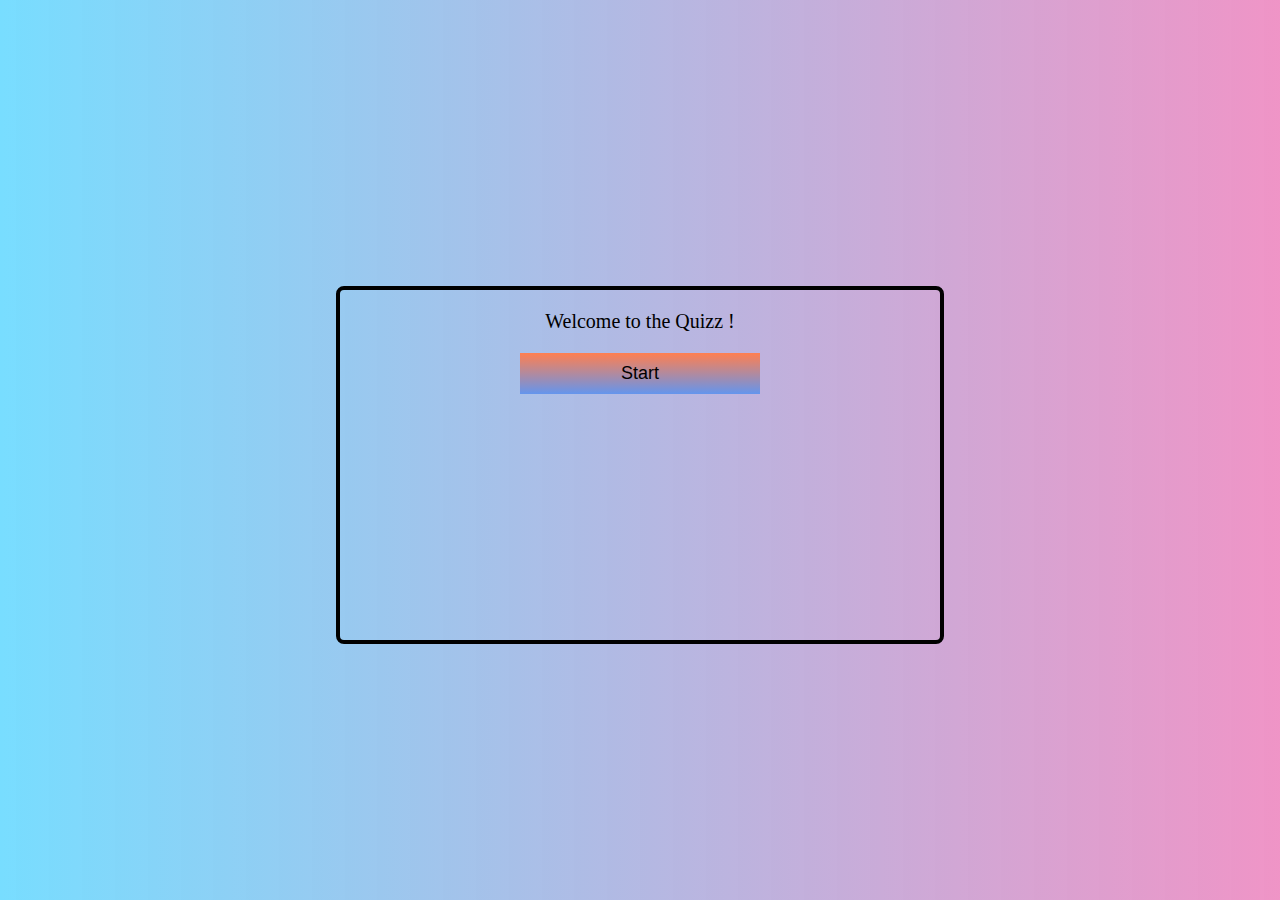
<file: inapt.html>
<!DOCTYPE html>
<html lang="en">
<head>
    <meta charset="UTF-8">
    <meta name="viewport" content="width=device-width, initial-scale=1.0">
    <title>Quiz Website</title>
    <link rel="stylesheet" href="sad.css">
</head>
<body>
    <div class="welcome">
        <p>Welcome to the Quizz !</p>
        <button class='buttonStart'>Start</button>

    </div>
    <div class="container">
        <section class="questions">
            <p class="question"></p>
            <div class="answers">

            </div>
        </section>
    <section class="button"><button class= 'button_next'>Next</button></section>
    <p class="score"> <span id="score">0</span>/5</p>
    </div>
    <script src="index.js"></script>
</body>
</html>
</file>
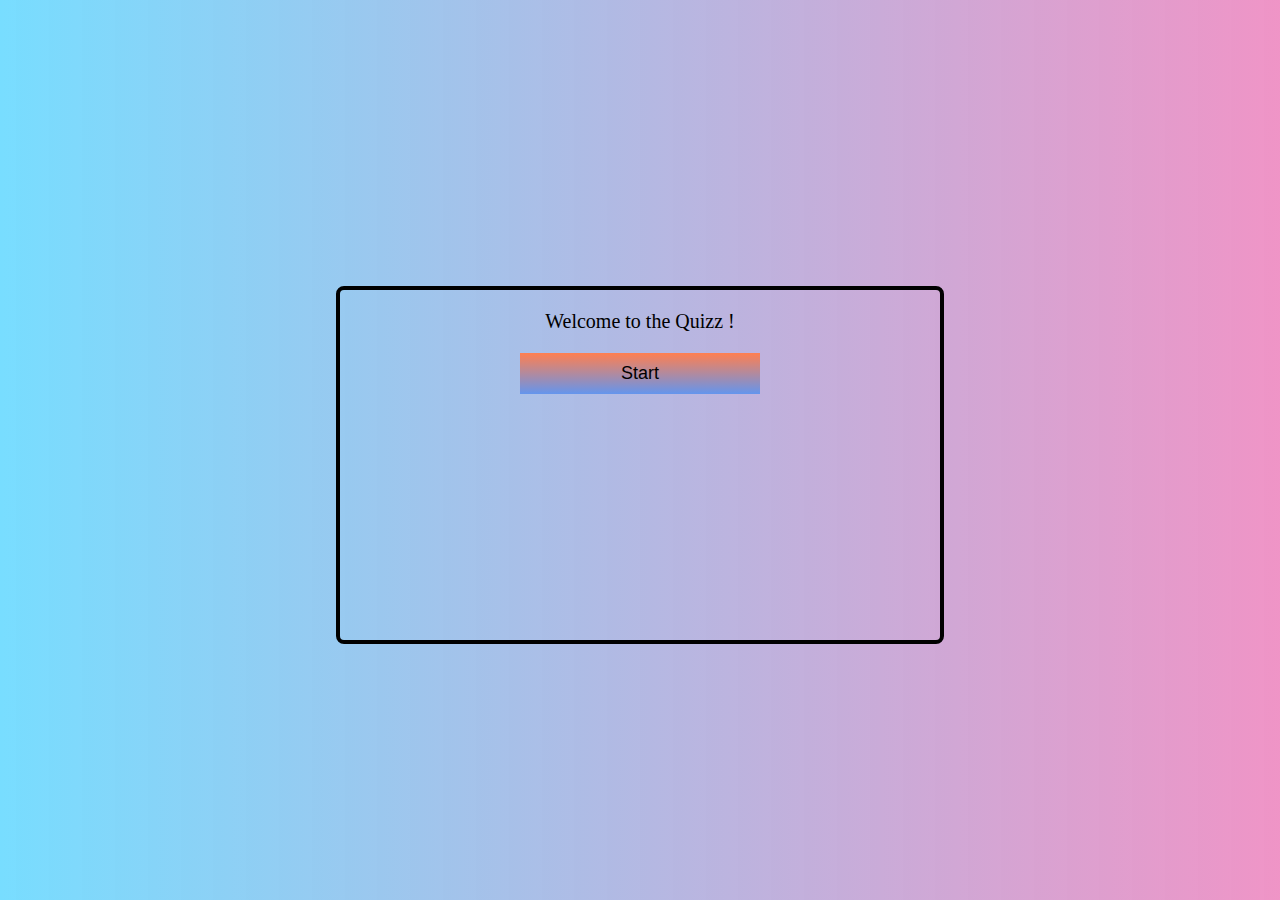
<file: inre.html>
<!DOCTYPE html>
<html lang="en">
<head>
    <meta charset="UTF-8">
    <meta name="viewport" content="width=device-width, initial-scale=1.0">
    <title>Quiz Website</title>
    <link rel="stylesheet" href="sad.css">
</head>
<body>
    <div class="welcome">
        <p>Welcome to the Quizz !</p>
        <button class='buttonStart'>Start</button>

    </div>
    <div class="container">
        < class="questions">
            <p class="question"></p>
            <div class="answers">

            </div>
            <button class= 'button_next'>Next</button>
           
        </section>
    
    <p class="score"> <span id="score">0</span>/5</p>
    </div>
    <script src="react.js"></script>
</body>
</html>
</file>
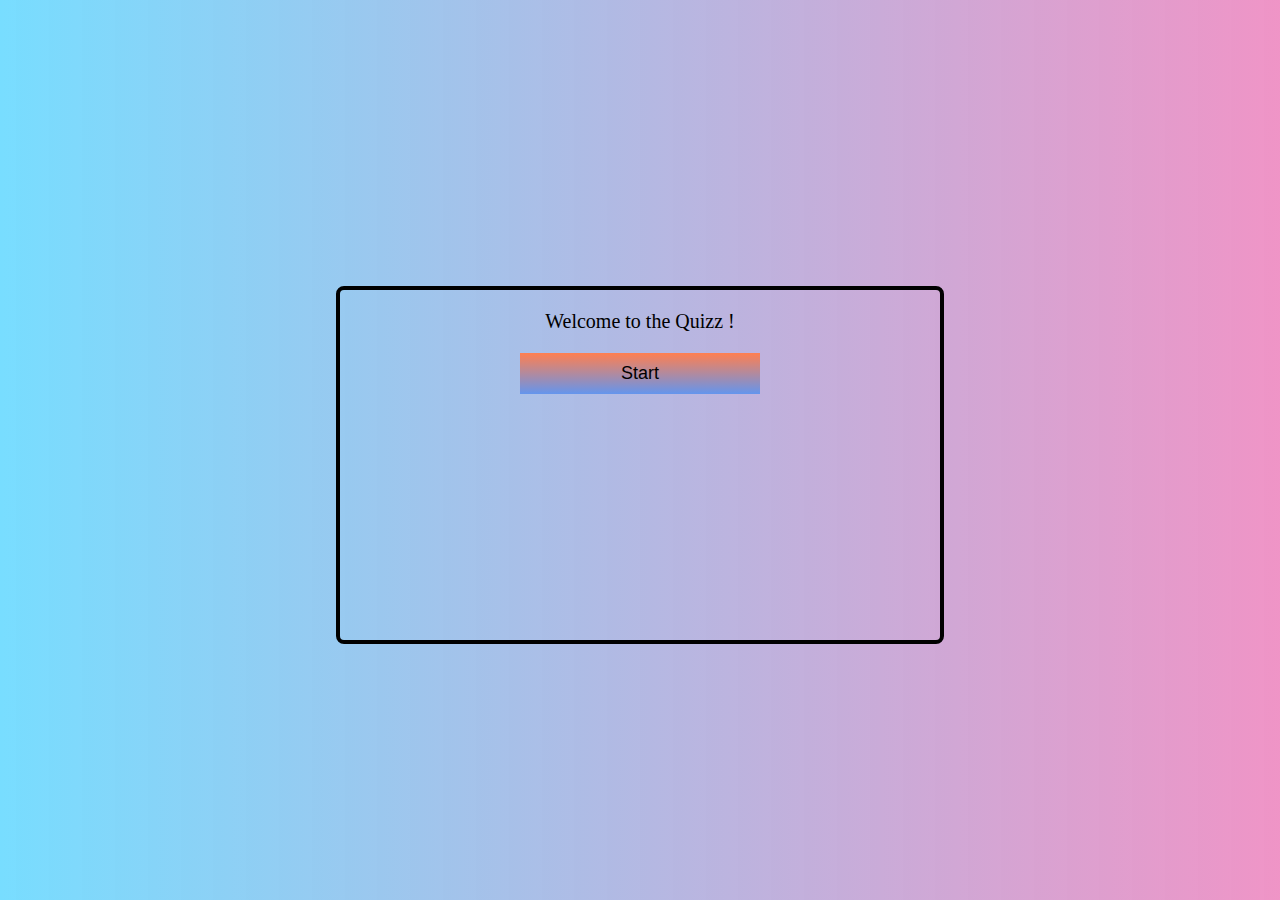
<file: inweb.html>
<!DOCTYPE html>
<html lang="en">
<head>
    <meta charset="UTF-8">
    <meta name="viewport" content="width=device-width, initial-scale=1.0">
    <title>Quiz Website</title>
    <link rel="stylesheet" href="sad.css">
</head>
<body>
    <div class="welcome">
        <p>Welcome to the Quizz !</p>
        <button class='buttonStart'>Start</button>

    </div>
    <div class="container">
        <section class="questions">
            <p class="question"></p>
            <div class="answers">

            </div>
        </section>
    <section class="button"><button class= 'button_next'>Next</button></section>
    <p class="score"> <span id="score">0</span>/5</p>
    </div>
    <script src="web.js"></script>
</body>
</html>
</file>
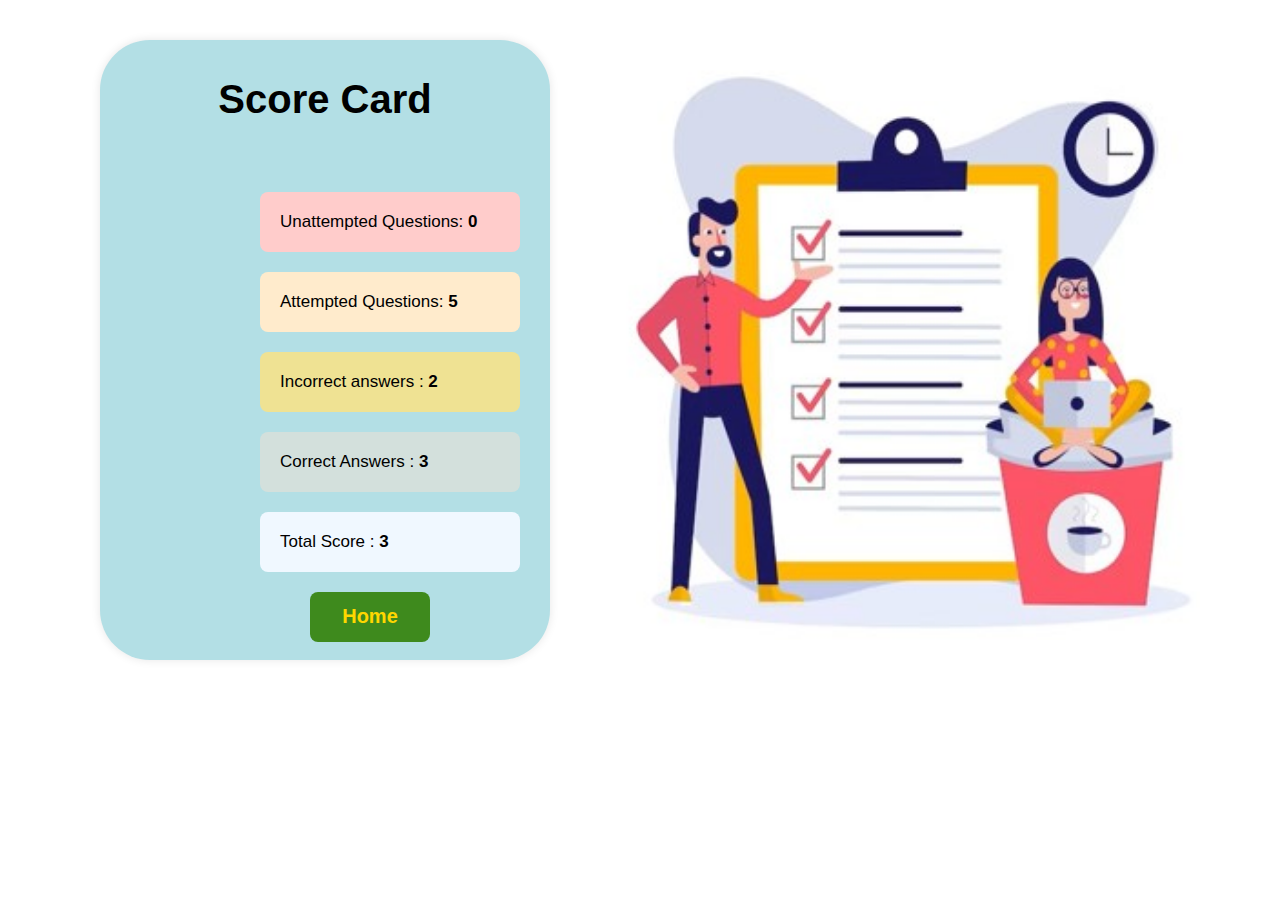
<file: scorecard.html>
<!DOCTYPE html>
<html lang="en">
<head>
<meta charset="UTF-8">
<meta name="viewport" content="width=device-width, initial-scale=1.0">
<title>Score Card</title>
<style>
    body {
        font-family: Arial, sans-serif;
        background-color: white;
        margin: 0;
        padding: 0;
    }
    
    .container {
        margin-top: 40px;
        margin-left: 100px;
        width: 550px;
        height: 600px;
         align-items: center;
         justify-content: center;
        background-color: #b3dfe5;
        padding: 10px;
        border-radius: 50px;
        box-shadow: 0 0 10px rgba(0, 0, 0, 0.1);
        text-align: center;
    }
    
    h1 {
        margin-bottom: 20px;
        font-size: 40px;
    }
    
    .score-card {
        
        
        margin-bottom: 20px;
        margin-left: 130px;
        width:300px;
        margin-top: 50px;
        align-items: center;
        align-content: space-between;
    }
    
    .score {
        
        padding: 20px;
        border-radius: 8px;
        margin: 20px 20px;
        text-align: left;
        font-size: 17px;
    }
    
    .unattempted { background-color: #ffcccb; }
    .attempted { background-color: #ffebcc; }
    .incorrect { background-color: #efe293; }
    .correct { background-color: #d3e0dc; }
    .cor{background-color: aliceblue;}
   
    #outer{
        display: flex;
    }
    #twelveimg img{
        width: 600px;
        height: 600px;
        margin-top: 40px;
        margin-right: 150px;
        margin-left: 50px;
    }
    .bt {
 
 background-color: #3e8a1d;
 color: gold;
 border: none;
 border-radius: 8px;
 cursor: pointer;
 width:120px;
 height:50px;
 margin-right: 90px;
 font-size: 20px;
 margin-left: 50px;
}

button:hover {
 background-color: lightgreen;
 color: black;
}
</style>
</head>
<body>
    <div id="outer">
    <div class="container">
        <h1>Score Card</h1>
        <div class="score-card">
            <div class="score unattempted">Unattempted Questions: <b>0</b> </div>
            <div class="score attempted">Attempted Questions: <b>5</b></div>
            <div class="score incorrect">Incorrect answers  : <b>2</b></div>
            <div class="score correct">Correct Answers      : <b>3</b></div>
            <div class="score cor">Total Score      : <b>3</b></div>
            <a href="sample.html"><button class="bt"><b>Home</b></button></a>
        </div>
          
          
    </div>
    <div id="twelveimg">
        <img src="Picture1.jpg">
     </div>
     </div>
</body>
</html>
</file>
<file: sad.css>
body{
  /*background: linear-gradient(to right, turquoise, rgb(4,160,144));*/
  background: linear-gradient(to right, #50d3ffc5, #ee8cc2ec);
  /* background-color: black; */
  height: 90vh;
  display: flex;
  align-items: center;
  justify-content: center;
  font-size: 20px;
  margin-top: 60px;
}
.container {
  height: 600px;
  width: 600px;
  background: transparent;
  grid-template-columns: 100%;
  grid-template-rows: 90% 10%;
  text-align: left;
  align-items:left;
  display:none;
  margin-top: 200px;

}
.score{
  font-size: 40px;
  width:10vw;
  font-weight: 700;
  color: white;
  position: absolute;
  top:0;
  left:45%;
}
.welcome{
  height: 350px;
  width: 600px;
  background: none;
  border: 4px solid black;
  border-radius: 8px;
  text-align:center;
  /* text-transform:uppercase; */

}
.welcome h1 {
  font-size: 27px;
  margin-top: 30px;
  margin-bottom: 30px;
  text-transform: uppercase;
  color: bisque;

}
.welcome button{
  width: 40%;
  padding: 10px;
  border: none;
  outline: none;
  font-size: 18px;
  /*background: rgb(19,220,235);*/
    background:  linear-gradient( #ff7f50, #6495ed);

}
.questions {
  height: 99%;
  display: grid;
  grid-template-columns: 100%;
  grid-template-rows: 25% 75%;
  align-items: center;
  justify-content: center;
  flex-direction: column;
  
}

.questions p {
  background: whitesmoke;
  height: 100%;
  display: flex;
  align-items: center;
  justify-content: center;
  padding:20px;
  

}

.button button {
  width:25%;
  padding:20px;
  font-size: 20px;
  border: none;
  outline: none;
  background-color: #723aa2;
 margin-left: 160px;

  border-radius: 10px;

}

.answers{
  display: flex;
  
  flex-direction: column;
  gap:1%; 
  background: white;
  height: 100%;
  margin-bottom: 5px;
  
}

.answer__button{
  width: 30%;
  padding: 20px;
  border: none;
  outline: none;
  background: rgb(223,223,233);
margin: 20px 30px;
border-radius: 10px;
align-content: left;
background-color: #ff7f50;
  
}
.answer__button.valid{
  border:2px solid rgb(40, 240, 130);
  background-color: #50ff70;
  

}
.answer__button.invalid{
  border: 2px solid rgb(221, 51, 21);
  background-color: #e72b2b;
}
@media screen  and (max-width:1024PX) {
  .welcome{
    width: 60vw;
  }
}
@media screen  and (max-width:768px) {
  .answer__button{
    width: 60%;
  }
}
@media screen  and (max-width:480px) {
  .container{
    width: 90vw;
  } 
  
  .welcome{
    width: 90vw;
  }
  .welcome p{
    font-size: 20px;
  }
  .score{
    font-size: 22px;
    width: 20vw;
  }
}
.entry{
  width: 150px;
  height:  150px;
  border-radius: 2px;
  margin-bottom: 300px;
  margin-left: 70px;
}
.entry .icon{
  font-size: 9cm;
}
</file>
